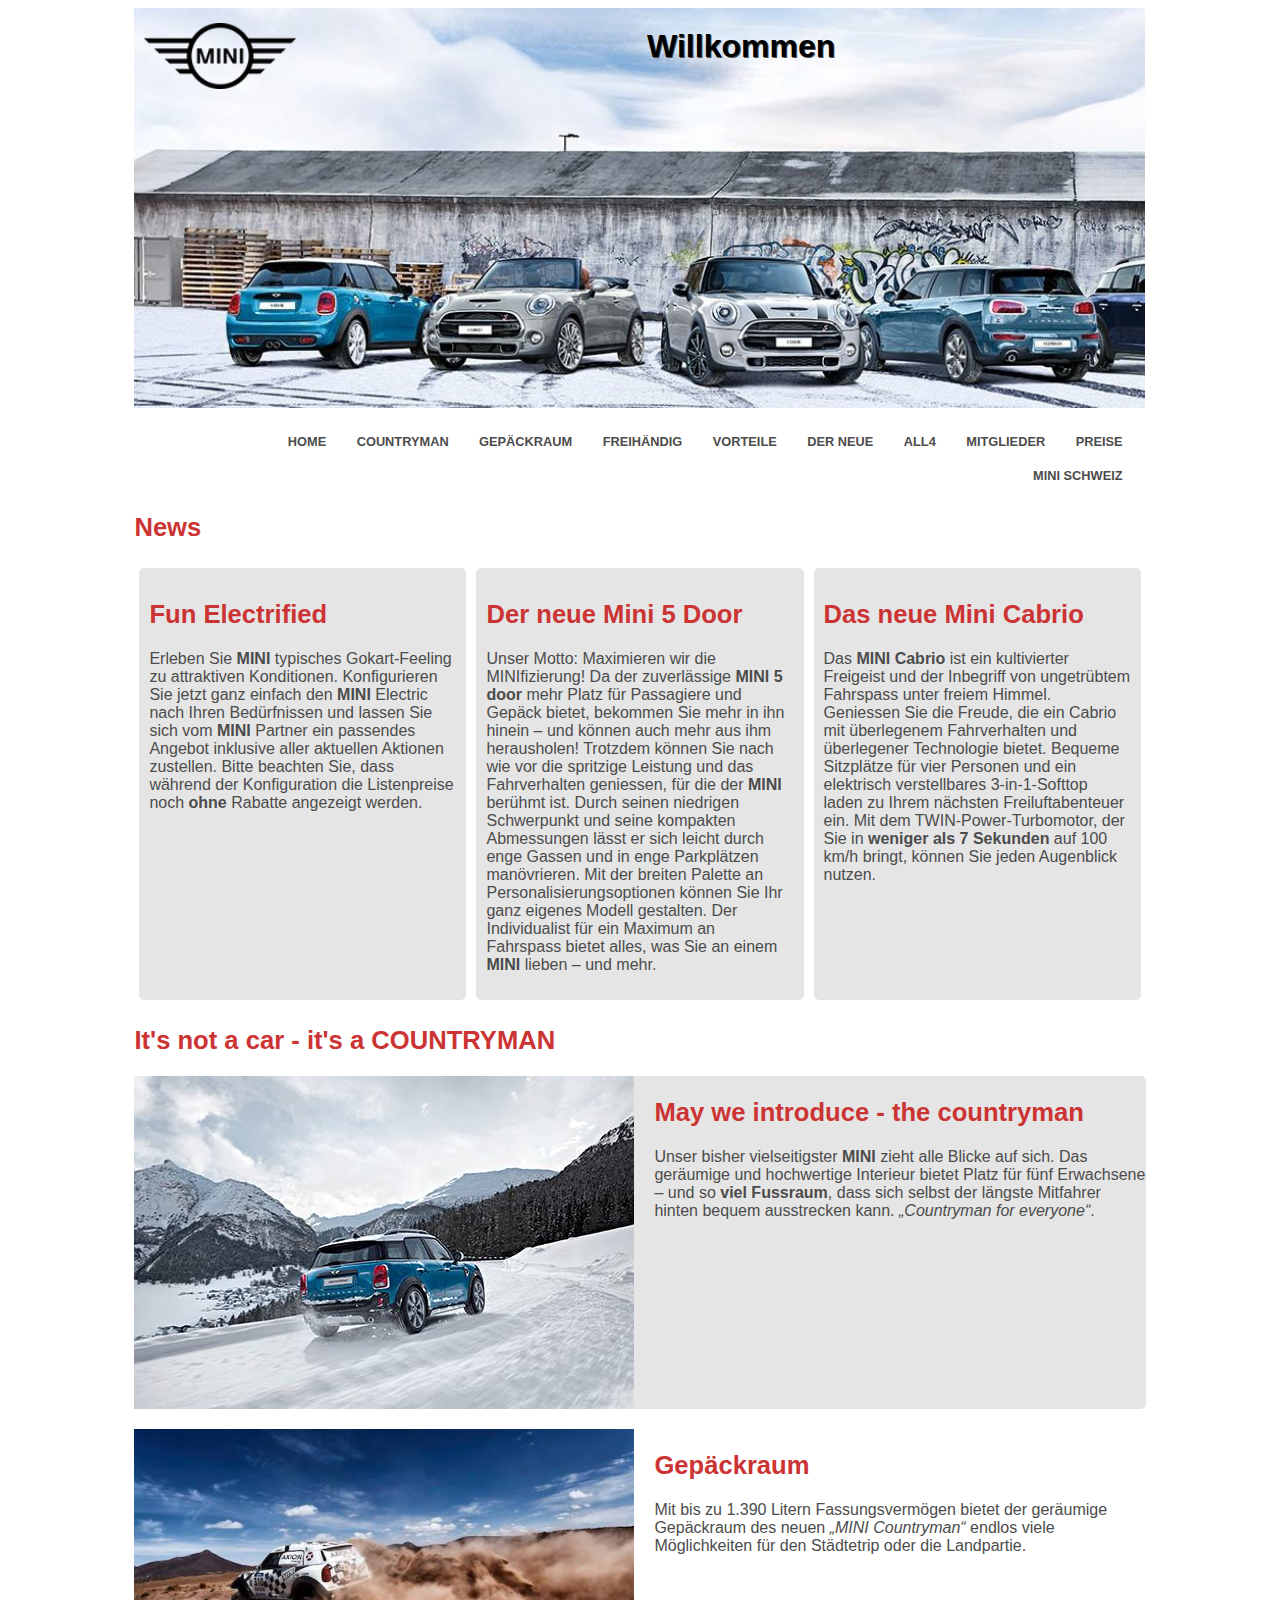
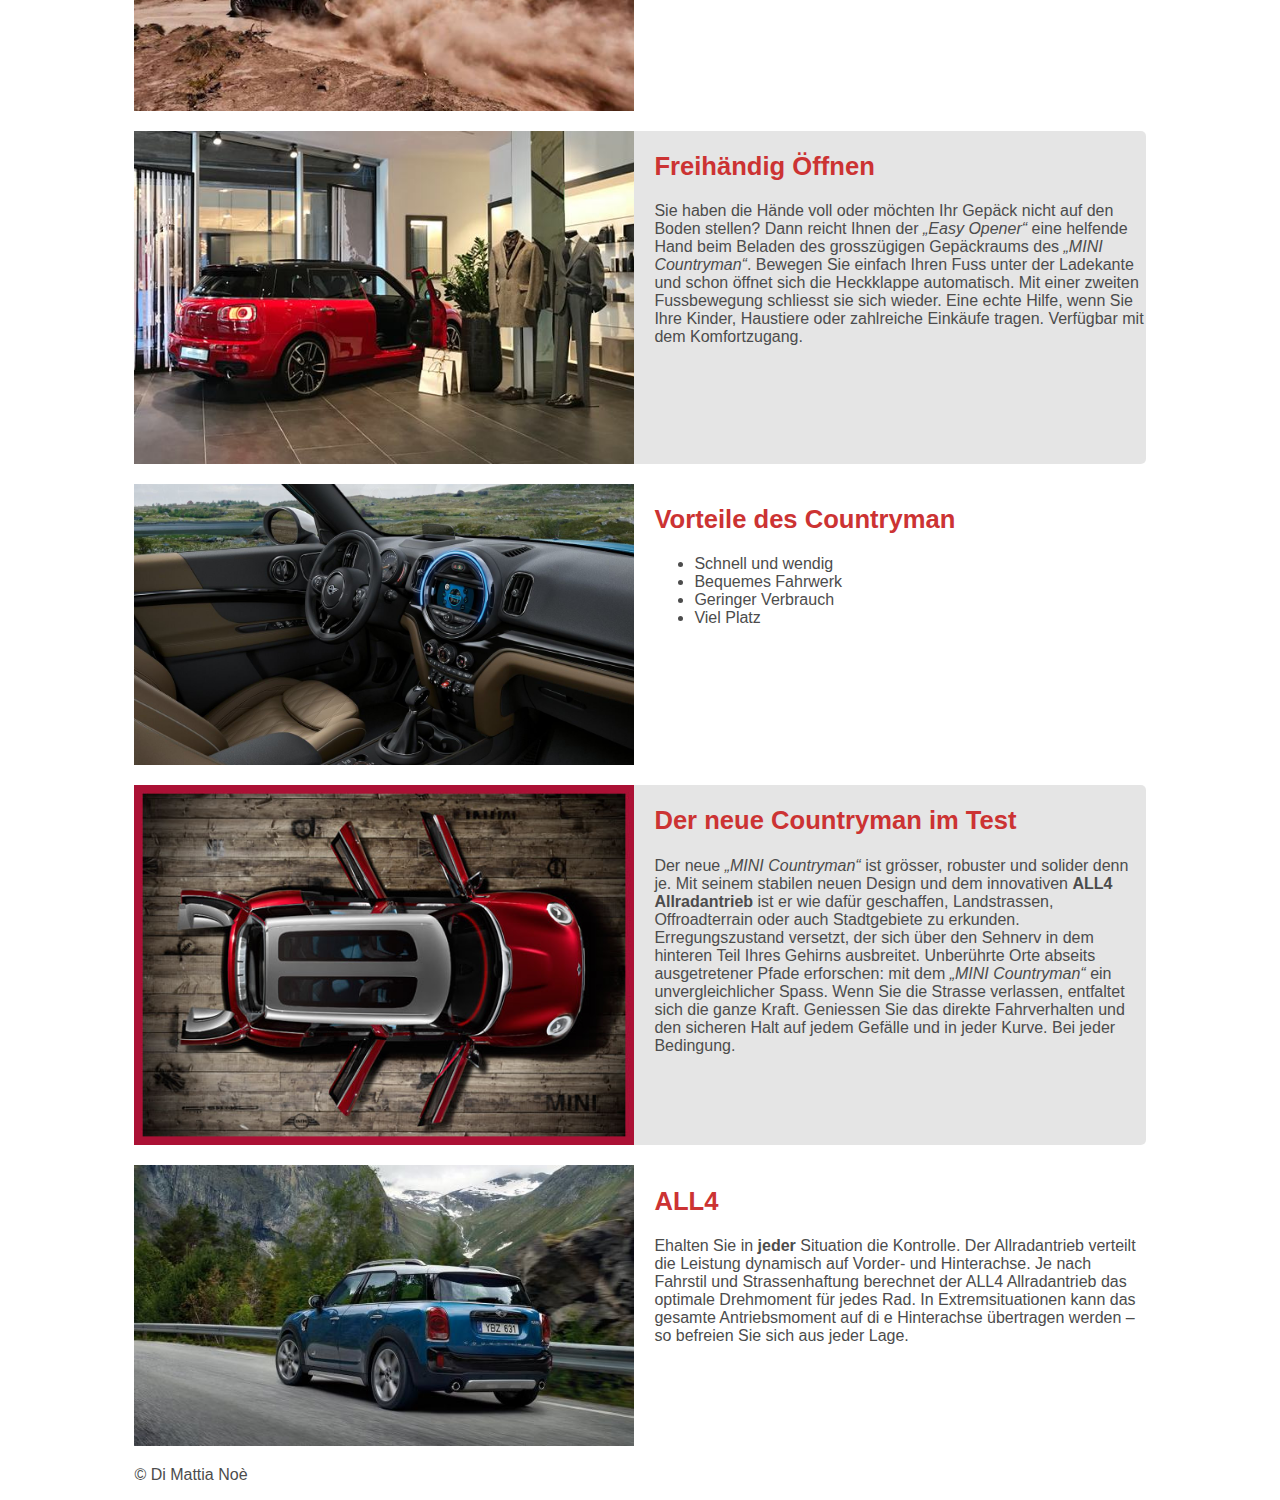
<file: index.html>
<!doctype HTML>
<html lang=de>
	<head>
		<title>Mini Club Site Home</title>
		<meta charset=UTF-8>	<!-- Zeichensatz UNICODE -->
		<meta name="viewport" content="width=device-width, initial-scale=1.0"> <!-- Responsiveness für Mobile Geräte -->
		<link rel="stylesheet" href="css/style.css"> <!-- Auf CSS stylesheet verlinken -->
	</head>

	<body>
		<div id=wrapper>
			<header>
				<h1 class="welcome">Willkommen</h1>
				<img src="assets/mini_logo.png" alt="Mini Firmen Logo" class="fl_left">
			</header>


			<nav>
				<ul class="navli">
					<li><a href="index.html">Home</a></li>
					<li><a href="#introduction">Countryman</a></li>
					<li><a href="#gepäckraum">Gepäckraum</a></li>
					<li><a href="#freihändig">Freihändig</a></li>
					<li><a href="#vorteile">Vorteile</a></li>
					<li><a href="#test">der neue</a></li>
					<li><a href="#all4">all4</a></li>
					<li><a href="pages/mitglieder.html">mitglieder</a></li>
					<li><a href="pages/preise.html">preise</a></li>
					<li><a href="https://www.mini.ch/" target="newtab">MINI Schweiz</a></li>
				</ul>
			</nav>


			<aside>
				<!--News-->
				<h2>News</h2>
				<div class="newswrap">
					<div class="boxwrap">
						<h2>Fun Electrified</h2>
						<p>Erleben Sie <strong>MINI</strong> typisches Gokart-Feeling zu attraktiven Konditionen. Konfigurieren Sie jetzt ganz einfach den <strong>MINI</strong> Electric nach Ihren Bedürfnissen und lassen Sie sich vom <strong>MINI</strong> Partner ein passendes Angebot inklusive aller aktuellen Aktionen zustellen. Bitte beachten Sie, dass während der Konfiguration die Listenpreise noch <strong>ohne</strong> Rabatte angezeigt werden.</p>
					</div> <!--Newsbox 1 close div-->

					<div class="boxwrap">
						<h2>Der neue Mini 5 Door</h2>
						<p>Unser Motto: Maximieren wir die MINIfizierung! Da der zuverlässige <strong>MINI 5 door</strong> mehr Platz für Passagiere und Gepäck bietet, bekommen Sie mehr in ihn hinein – und können auch mehr aus ihm herausholen! Trotzdem können Sie nach wie vor die spritzige Leistung und das Fahrverhalten geniessen, für die der <strong>MINI</strong> berühmt ist. Durch seinen niedrigen Schwerpunkt und seine kompakten Abmessungen lässt er sich leicht durch enge Gassen und in enge Parkplätzen manövrieren. Mit der breiten Palette an Personalisierungsoptionen können Sie Ihr ganz eigenes Modell gestalten. Der Individualist für ein Maximum an Fahrspass bietet alles, was Sie an einem <strong>MINI</strong> lieben – und mehr.</p>
					</div> <!--Newsbox 2 close div-->

					<div class="boxwrap">
						<h2>Das neue Mini Cabrio</h2>
						<p>Das <strong>MINI Cabrio</strong> ist ein kultivierter Freigeist und der Inbegriff von ungetrübtem Fahrspass unter freiem Himmel. Geniessen Sie die Freude, die ein Cabrio mit überlegenem Fahrverhalten und überlegener Technologie bietet. Bequeme Sitzplätze für vier Personen und ein elektrisch verstellbares 3-in-1-Softtop laden zu Ihrem nächsten Freiluftabenteuer ein. Mit dem TWIN-Power-Turbomotor, der Sie in <strong>weniger als 7 Sekunden</strong> auf 100 km/h bringt, können Sie jeden Augenblick nutzen.</p>
					</div> <!--Newsbox 3 close div-->
				</div> <!--Ganze News div close-->
			</aside>


			<section>
				<!--Hauptteil der Webseite-->
				<h2>It's not a car - it's a COUNTRYMAN</h2>
				<article id="introduction" class="one">
					<img src="img/erster_artikel.jpg" alt="countryman im Schnee"> <!--Bild mit der breite 500 implementiert-->
				<div class="flex">
					<h2>May we introduce - the countryman</h2>
					<p>Unser bisher vielseitigster <strong>MINI</strong> zieht alle Blicke auf sich. Das geräumige und hochwertige Interieur bietet Platz für fünf Erwachsene – und so <strong>viel Fussraum</strong>, dass sich selbst der längste Mitfahrer hinten bequem ausstrecken kann. <em>„Countryman for everyone“</em>.</p>
				</div> <!--Flex div close-->
				</article>

				<article id="gepäckraum" class="two">
					<img src="img/zweiter_artikel.jpg" alt="countryman in der Wüste">
				<div class="flex">
					<h2>Gepäckraum</h2>
					<p>Mit bis zu 1.390 Litern Fassungsvermögen bietet der geräumige Gepäckraum des neuen <em>„MINI Countryman“</em> endlos viele Möglichkeiten für den Städtetrip oder die Landpartie.</p>
				</div> <!--Flex div close-->
				</article>

				<article id="freihändig" class="one">
					<img src="img/dritter_artikel.jpg" alt="countryman im Laden">
				<div class="flex">
					<h2>Freihändig Öffnen</h2>
					<p>Sie haben die Hände voll oder möchten Ihr Gepäck nicht auf den Boden stellen? Dann reicht Ihnen der <em>„Easy Opener“</em> eine helfende Hand beim Beladen des grosszügigen Gepäckraums des <em>„MINI Countryman“</em>. Bewegen Sie einfach Ihren Fuss unter der Ladekante und schon öffnet sich die Heckklappe automatisch. Mit einer zweiten Fussbewegung schliesst sie sich wieder. Eine echte Hilfe, wenn Sie Ihre Kinder, Haustiere oder zahlreiche Einkäufe tragen. Verfügbar mit dem Komfortzugang.</p>
				</div> <!--Flex div close-->
				</article>

				<article id="vorteile" class="two">
					<img src="img/countryman_von_innen.jpg" alt="countryman Interieur">
				<div class="flex">
					<h2>Vorteile des Countryman</h2>
					<ul>
						<li>Schnell und wendig</li>
						<li>Bequemes Fahrwerk</li>
						<li>Geringer Verbrauch</li>
						<li>Viel Platz</li>
					</ul>
				</div> <!--Flex div closed-->
				</article>

				<article id="test" class="one">
					<img src="img/mini_von_oben.jpg" alt="mini von oben">
				<div class="flex">
					<h2>Der neue Countryman im Test</h2>
					<p>Der neue <em>„MINI Countryman“</em> ist grösser, robuster und solider denn je. Mit seinem stabilen neuen Design und dem innovativen <strong>ALL4 Allradantrieb</strong> ist er wie dafür geschaffen, Landstrassen, Offroadterrain oder auch Stadtgebiete zu erkunden. Erregungszustand versetzt, der sich über den Sehnerv in dem hinteren Teil Ihres Gehirns ausbreitet.
					Unberührte Orte abseits ausgetretener Pfade erforschen: mit dem <em>„MINI Countryman“</em> ein unvergleichlicher Spass. Wenn Sie die Strasse verlassen, entfaltet sich die ganze Kraft. Geniessen Sie das direkte Fahrverhalten und den sicheren Halt auf jedem Gefälle und in jeder Kurve. Bei jeder Bedingung.</p>
				</div> <!--Flex div closed-->
				</article>
				
				<article id="all4" class="two">
					<img src="img/countryman_unterwegs.jpg" alt="countryman in Action">	
				<div class="flex">
					<h2>ALL4</h2>
					<p>Ehalten Sie in <strong>jeder</strong> Situation die Kontrolle. Der Allradantrieb verteilt die Leistung dynamisch auf Vorder- und Hinterachse. Je nach Fahrstil und Strassenhaftung berechnet der ALL4 Allradantrieb das optimale Drehmoment für jedes Rad. In Extremsituationen kann das gesamte Antriebsmoment auf di e Hinterachse übertragen werden – so befreien Sie sich aus jeder Lage.</p>
				</div> <!--Flex div closed-->
				</article>
			</section>


			<footer>
				<p>&copy; Di Mattia Noè</p>
			</footer>
		</div> <!--ende wrapper div-->
	</body>
</html>
</file>
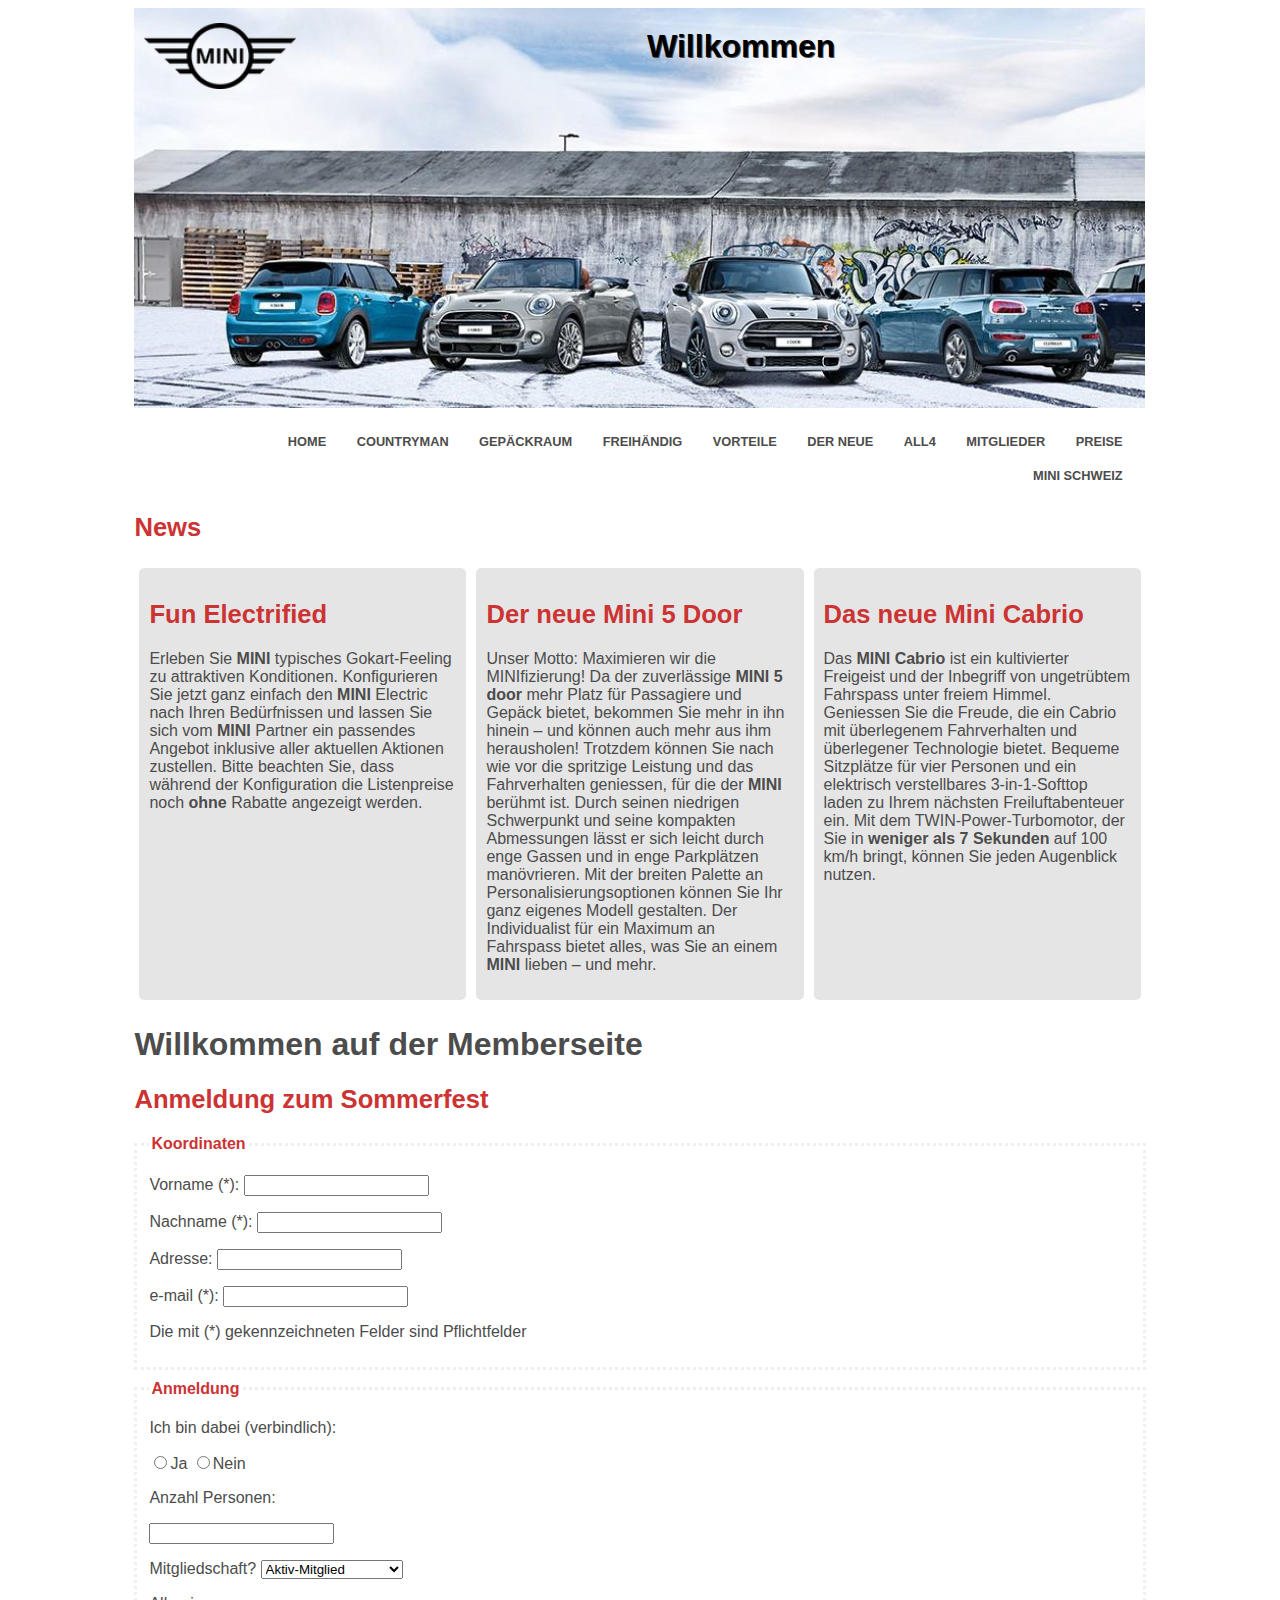
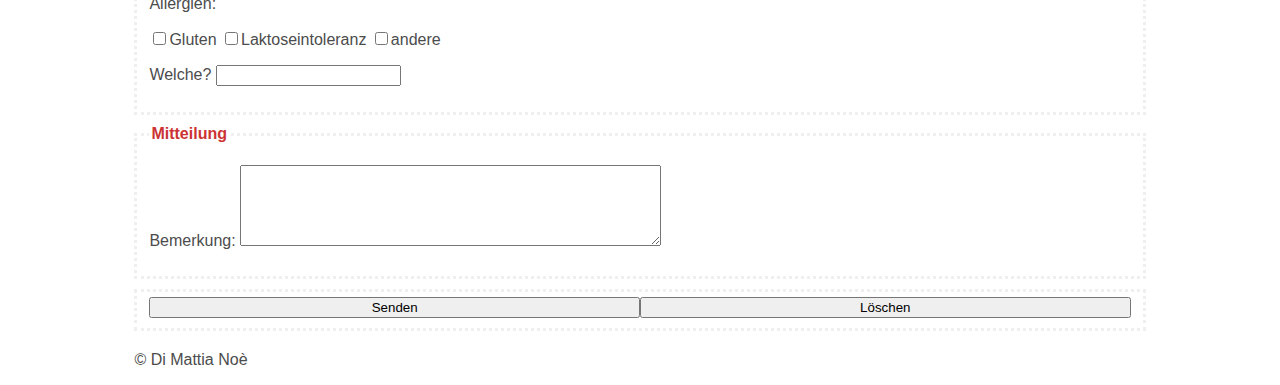
<file: pages/mitglieder.html>
<!doctype HTML>
<html lang=de>
	<head>
		<title>Mini Memberseite</title>
		<meta charset=UTF-8>	<!-- Zeichensatz UNICODE -->
		<meta name="viewport" content="width=device-width, initial-scale=1.0"> <!-- Responsiveness für Mobile Geräte -->
		<link rel="stylesheet" href="../css/style.css"> <!-- Auf CSS stylesheet verlinken -->
	</head>

	<body>
		<div id=wrapper>
			<header>
				<h1 class="welcome">Willkommen</h1>
				<img src="../assets/mini_logo.png" alt="Mini Firmen Logo" class="fl_left">
			</header>


			<nav>
				<ul class="navli">
					<li><a href="../index.html">Home</a></li>
					<li><a href="../index.html/#introduction">Countryman</a></li>
					<li><a href="../index.html/#gepäckraum">Gepäckraum</a></li>
					<li><a href="../index.html/#freihändig">Freihändig</a></li>
					<li><a href="../index.html/#vorteile">Vorteile</a></li>
					<li><a href="../index.html/#test">der neue</a></li>
					<li><a href="../index.html/#all4">all4</a></li>
					<li><a href="mitglieder.html">mitglieder</a></li>
					<li><a href="preise.html">preise</a></li>
					<li><a href="https://www.mini.ch/" target="newtab">MINI Schweiz</a></li>
				</ul>
			</nav>


			<aside>
				<!--News-->
				<h2>News</h2>
				<div class="newswrap">
					<div class="boxwrap">
						<h2>Fun Electrified</h2>
						<p>Erleben Sie <strong>MINI</strong> typisches Gokart-Feeling zu attraktiven Konditionen. Konfigurieren Sie jetzt ganz einfach den <strong>MINI</strong> Electric nach Ihren Bedürfnissen und lassen Sie sich vom <strong>MINI</strong> Partner ein passendes Angebot inklusive aller aktuellen Aktionen zustellen. Bitte beachten Sie, dass während der Konfiguration die Listenpreise noch <strong>ohne</strong> Rabatte angezeigt werden.</p>
					</div> <!--Newsbox 1 close div-->

					<div class="boxwrap">
						<h2>Der neue Mini 5 Door</h2>
						<p>Unser Motto: Maximieren wir die MINIfizierung! Da der zuverlässige <strong>MINI 5 door</strong> mehr Platz für Passagiere und Gepäck bietet, bekommen Sie mehr in ihn hinein – und können auch mehr aus ihm herausholen! Trotzdem können Sie nach wie vor die spritzige Leistung und das Fahrverhalten geniessen, für die der <strong>MINI</strong> berühmt ist. Durch seinen niedrigen Schwerpunkt und seine kompakten Abmessungen lässt er sich leicht durch enge Gassen und in enge Parkplätzen manövrieren. Mit der breiten Palette an Personalisierungsoptionen können Sie Ihr ganz eigenes Modell gestalten. Der Individualist für ein Maximum an Fahrspass bietet alles, was Sie an einem <strong>MINI</strong> lieben – und mehr.</p>
					</div> <!--Newsbox 2 close div-->

					<div class="boxwrap">
						<h2>Das neue Mini Cabrio</h2>
						<p>Das <strong>MINI Cabrio</strong> ist ein kultivierter Freigeist und der Inbegriff von ungetrübtem Fahrspass unter freiem Himmel. Geniessen Sie die Freude, die ein Cabrio mit überlegenem Fahrverhalten und überlegener Technologie bietet. Bequeme Sitzplätze für vier Personen und ein elektrisch verstellbares 3-in-1-Softtop laden zu Ihrem nächsten Freiluftabenteuer ein. Mit dem TWIN-Power-Turbomotor, der Sie in <strong>weniger als 7 Sekunden</strong> auf 100 km/h bringt, können Sie jeden Augenblick nutzen.</p>
					</div> <!--Newsbox 3 close div-->
				</div> <!--Ganze News div close-->
			</aside>


			<section>
				<h1>Willkommen auf der Memberseite</h1>
				<h2>Anmeldung zum Sommerfest</h2>

				<form id="somfestform" method="post" action="#" name="anmeldungsommer">	<!--Form Tag öffnen-->
					<fieldset>							<!--Fieldset macht eine Box-->
						<legend>Koordinaten</legend>	<!--Legend Gibt der Box eine Überschrift-->
						<p>
							<label for="vname">Vorname (*):</label>	<!--label ist die Bezeichung des Input Feldes-->
							<input id="vname" type="text" name="vname" required>	<!--input ist das input feld-->
						</p>
						<p>
							<label for="nname">Nachname (*):</label>
							<input id="nname" type="text" name="nname" required>
						</p>
						<p>
							<label for="address">Adresse:</label>
							<input id="address" type="text" name="adress">
						</p>
						<p>
							<label for="email">e-mail (*):</label>
							<input id="email" type="email" name="email" required>
						</p>
						<p>Die mit (*) gekennzeichneten Felder sind Pflichtfelder</p>
					</fieldset>

					<fieldset>
						<legend>Anmeldung</legend>
						<p>Ich bin dabei (verbindlich):</p>
						<p>				<!--Radio Buttons-->
							<input type="radio" name="teilnahme" value="ist dabei">Ja
							<input type="radio" name="teilnahme" value="ist nicht dabei">Nein
						</p>
						<p>
							<label for="anzahl">Anzahl Personen:</label>
						</p>
						<p>
							<input id="anzahl" type="text" name="anzahl">
						</p>
						<p>
							<label for="mitgliedschaft">Mitgliedschaft?</label>
							<select id="mitgliedschaft" name="mitgliedschaft">								<!--DropDown Menü-->
								<option value="Aktiv-Mitglied">Aktiv-Mitglied</option> 	<!--Optionen des DropDown Menüs-->
								<option value="Keine">Keine Mitgliedschaft</option>
							</select>
						</p>
						<p>
							<label for="allergien">Allergien:</label>
						</p>
						<p>
							<input id="allergien" type="checkbox" name="allergien">Gluten				<!--Checkboxen zur auswahl der Allergien-->
							<input type="checkbox" name="allergien">Laktoseintoleranz
							<input type="checkbox" name="allergien">andere
						</p>
						<p>
							<label for="besondereallergien">Welche?</label>
							<input id="besondereallergien" type="text" name="besondereallergien">
						</p>
					</fieldset>

					<fieldset>
						<legend>Mitteilung</legend>
						<p>
							<label for="bemerkung">Bemerkung:</label>
							<textarea id="bemerkung" name="bemerkung"	rows="5" cols="50"></textarea>	<!--Textfeld um eine Bemerkung zu schreiben-->
						</p>
					</fieldset>

					<fieldset>
						<input class="buttonform" type="submit" value="Senden">		<!--Form senden oder eingaben löschen-->
						<input class="buttonform" type="reset" value="Löschen">
					</fieldset>
				</form>	<!--Ende Form-->
			</section>	

			<footer>
				<p>&copy; Di Mattia Noè</p>
			</footer>
		</div> <!--ende wrapper div-->
		<script>

			function check(){
				var vorname = document.anmeldungsommer.vname.value; 
				var nachname = document.anmeldungsommer.nname.value;
				var email = document.anmeldungsommer.email.value;
				var empty = 'Brauche Input';

				if (vorname == "") {
					alert(empty);
					document.anmeldungsommer.vname.focus();
					return false;
				}

				if (nachname == ""){
					alert(empty);
					document.anmeldungsommer.nname.focus();
					return false;
				}

				if (email == "") {
					alert(empty);
					document.anmeldungsommer.email.focus();
					return false;
				}
			}
		</script>
	</body>
</html>
</file>
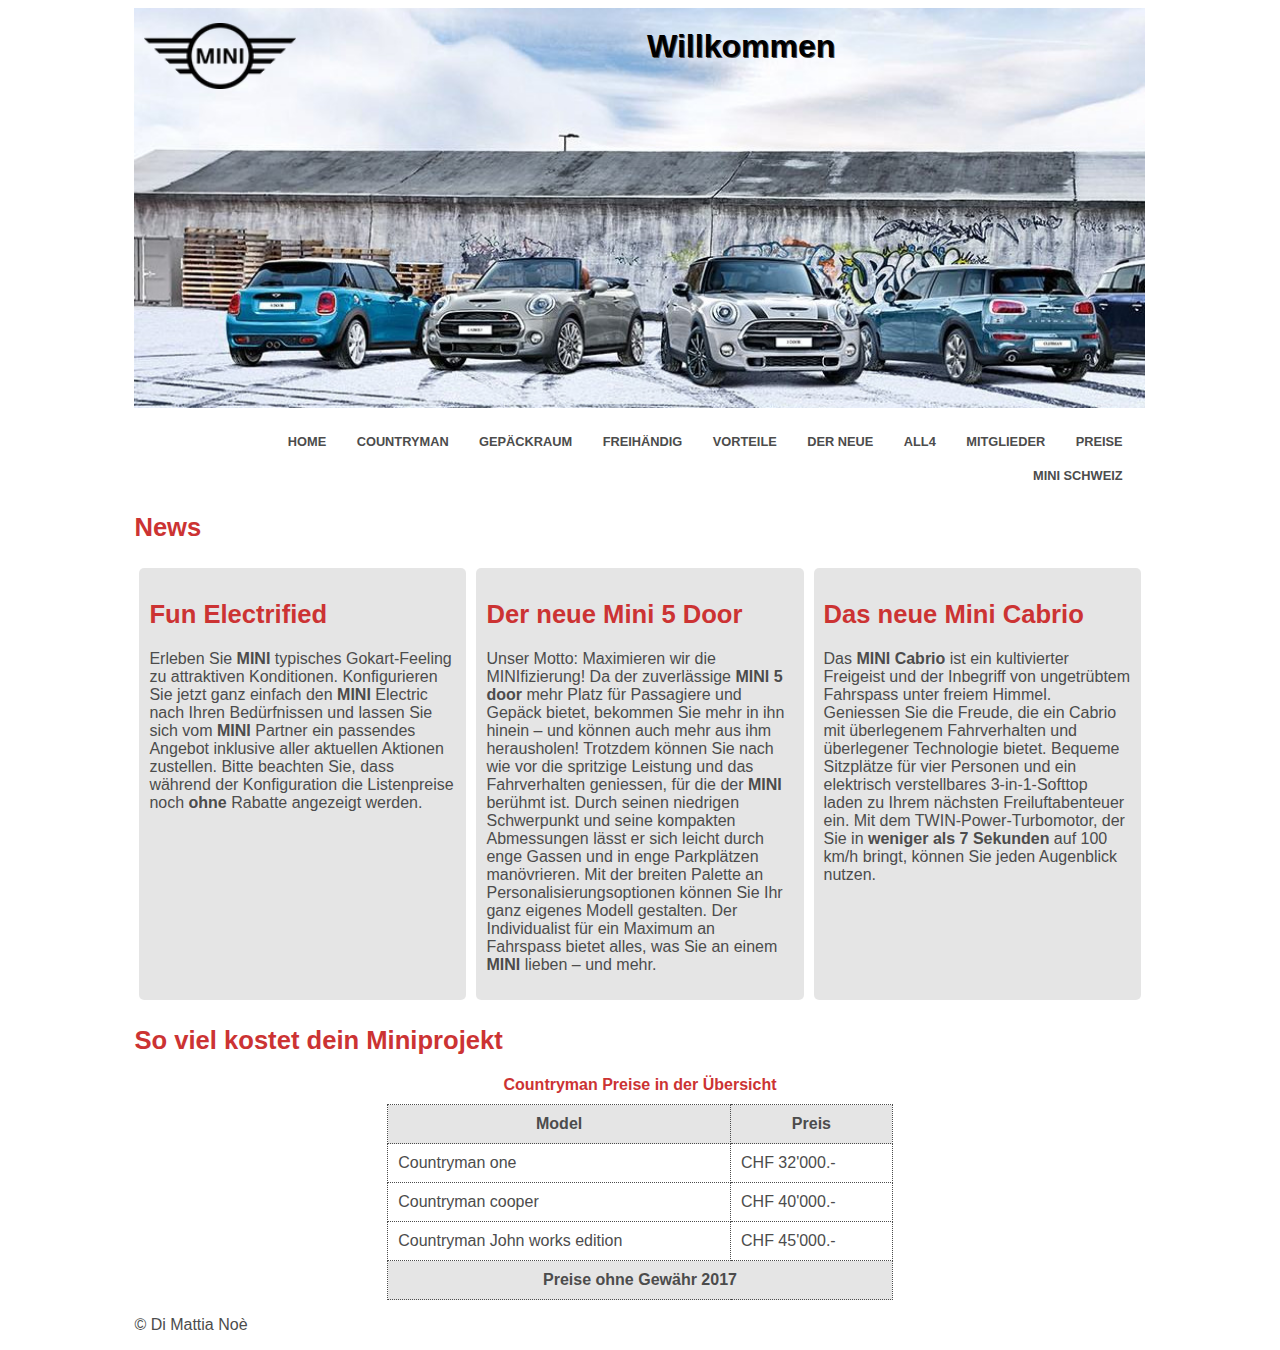
<file: pages/preise.html>
<!doctype HTML>
<html lang=de>
	<head>
		<title>Countryman Preise</title>
		<meta charset=UTF-8>	<!-- Zeichensatz UNICODE -->
		<meta name="viewport" content="width=device-width, initial-scale=1.0"> <!-- Responsiveness für Mobile Geräte -->
		<link rel="stylesheet" href="../css/style.css"> <!-- Auf CSS stylesheet verlinken -->
	</head>

	<body>
		<div id=wrapper>
			<header>
				<h1 class="welcome">Willkommen</h1>
				<img src="../assets/mini_logo.png" alt="Mini Firmen Logo" class="fl_left">
			</header>


			<nav>
				<ul class="navli">
					<li><a href="../index.html">Home</a></li>
					<li><a href="../index.html/#introduction">Countryman</a></li>
					<li><a href="../index.html/#gepäckraum">Gepäckraum</a></li>
					<li><a href="../index.html/#freihändig">Freihändig</a></li>
					<li><a href="../index.html/#vorteile">Vorteile</a></li>
					<li><a href="../index.html/#test">der neue</a></li>
					<li><a href="../index.html/#all4">all4</a></li>
					<li><a href="mitglieder.html">mitglieder</a></li>
					<li><a href="preise.html">preise</a></li>
					<li><a href="https://www.mini.ch/" target="newtab">MINI Schweiz</a></li>
				</ul>
			</nav>


			<aside>
				<!--News-->
				<h2>News</h2>
				<div class="newswrap">
					<div class="boxwrap">
						<h2>Fun Electrified</h2>
						<p>Erleben Sie <strong>MINI</strong> typisches Gokart-Feeling zu attraktiven Konditionen. Konfigurieren Sie jetzt ganz einfach den <strong>MINI</strong> Electric nach Ihren Bedürfnissen und lassen Sie sich vom <strong>MINI</strong> Partner ein passendes Angebot inklusive aller aktuellen Aktionen zustellen. Bitte beachten Sie, dass während der Konfiguration die Listenpreise noch <strong>ohne</strong> Rabatte angezeigt werden.</p>
					</div> <!--Newsbox 1 close div-->

					<div class="boxwrap">
						<h2>Der neue Mini 5 Door</h2>
						<p>Unser Motto: Maximieren wir die MINIfizierung! Da der zuverlässige <strong>MINI 5 door</strong> mehr Platz für Passagiere und Gepäck bietet, bekommen Sie mehr in ihn hinein – und können auch mehr aus ihm herausholen! Trotzdem können Sie nach wie vor die spritzige Leistung und das Fahrverhalten geniessen, für die der <strong>MINI</strong> berühmt ist. Durch seinen niedrigen Schwerpunkt und seine kompakten Abmessungen lässt er sich leicht durch enge Gassen und in enge Parkplätzen manövrieren. Mit der breiten Palette an Personalisierungsoptionen können Sie Ihr ganz eigenes Modell gestalten. Der Individualist für ein Maximum an Fahrspass bietet alles, was Sie an einem <strong>MINI</strong> lieben – und mehr.</p>
					</div> <!--Newsbox 2 close div-->

					<div class="boxwrap">
						<h2>Das neue Mini Cabrio</h2>
						<p>Das <strong>MINI Cabrio</strong> ist ein kultivierter Freigeist und der Inbegriff von ungetrübtem Fahrspass unter freiem Himmel. Geniessen Sie die Freude, die ein Cabrio mit überlegenem Fahrverhalten und überlegener Technologie bietet. Bequeme Sitzplätze für vier Personen und ein elektrisch verstellbares 3-in-1-Softtop laden zu Ihrem nächsten Freiluftabenteuer ein. Mit dem TWIN-Power-Turbomotor, der Sie in <strong>weniger als 7 Sekunden</strong> auf 100 km/h bringt, können Sie jeden Augenblick nutzen.</p>
					</div> <!--Newsbox 3 close div-->
				</div> <!--Ganze News div close-->
			</aside>


			<section>
				<h2>So viel kostet dein Miniprojekt</h2>
					<table id="preistable">
						<caption>Countryman Preise in der Übersicht</caption> <!--Überschrift der Tabelle-->
						<thead>												<!--Spalten Überschriften-->
							<tr> 											<!--Table Row (Zeile)-->
								<th>Model</th> 								<!--Table Header-->
								<th>Preis</th>
							</tr>
						</thead>
						<tbody>												<!--Spalten Inhalte-->
							<tr>
								<td>Countryman one</td>						<!--Table data (Zelle)-->
								<td>CHF 32'000.-</td>
							</tr>
							<tr>
								<td>Countryman cooper</td>	
								<td>CHF 40'000.-</td>
							</tr>
							<tr>
								<td>Countryman John works edition</td>		<!--Table data (Zelle)-->
								<td>CHF 45'000.-</td>
							</tr>
						</tbody>
						<tfoot>												<!--Footer der Tabelle-->
							<tr>
								<th colspan="2">Preise ohne Gewähr 2017</th>
							</tr>
						</tfoot>
					</table>
			</section>


			<footer>
				<p>&copy; Di Mattia Noè</p>
			</footer>
		</div> <!--ende wrapper div-->
	</body>
</html>
</file>
<file: css/style.css>
/*
CSS für Mini Seite SQ 4B
Änderungsdatum: 21.03.2024
Version: 3.0
Author: Noè Di Mattia
*/


/*GENERELLE STYLINGS*/

body {
	font-family:verdana, sans-serif; 				/*Font von allen elementen im Body*/
	color:#4c4c4c; 						/*Anthrazit Farbe für Body Text*/
}

#wrapper {
	width: 80%;							/*Breite vom Wrapper muss immer 80% sein*/
	margin: 0 auto;						/*Aussenabstand vom Wrapper ist Top und Bottom 0 und auf den Seiten automatisch (responsive)*/
	padding: 0px;						/*Padding auf allen Seiten auf 0 stellen, um die Automatische Voreinstellung des Browsers zu umgehen*/
	background-color: #FFFFFF;
}

h1 h2 {
	font-family:"century gothic";	
	color:#cc3333;
}

h1 {					
	font-size:2em;						/*Schriftgrösse auf 2em*/	
	font-weight:bold;					/*Schriftart auf Fett*/		
}

h2 {
	font-size:1.6em;
	color: #cc3333;
}

header{
	background-image: url("../assets/hintergrund_1.jpg");
	background-size: 100%;
	background-repeat: no-repeat;
	background-position: left;
	height: 400px;		
}

section img {
	max-width: 100%;					/*Maximale breite*/
	height: auto;
}



/* NAVIGATIONS STYLING */

/*Ganzes Navigations Element*/
nav ul {
	text-align: right; 					/*Text Rechtsbündig machen*/
	list-style: none;					/*Bulletpoints entfernen*/
}

/*Navigations Liste Styling*/
nav ul li {
	border:3px solid transparent; 		/*Transparente Border zu listen hinzufügen, damit sie nicht herum rutschen, wenn drüber gehovert wird*/
	display:inline-block; 				/*Liste Horizontal ausrichten*/
	padding: 5px 10px 5px 0;			/*Innenabstand*/
	margin-right:10px;						/*Aussenabstand*/
}

/*Darstellung der links*/
nav ul li a {
	text-decoration: none;				/*Unterstrich entfernen*/
	color:#4c4c4c;						/*Link Farbe Grau*/
	font-weight: bold;					/*Fetter Text*/
	text-transform: uppercase;			/*Grossbuchstaben*/
	font-size: 0.8em;					/*Text Grösse*/
}

/*Styling wenn der Mauszeiger auf einem Link ist*/
nav ul li a:hover {
	border-bottom: 2px solid #4c4c4c;	/*Rahmen in Schwarz anzeigen*/
}

/* aside styling */

.newswrap {
	display: flex;
	flex-wrap: wrap; /* responsive */
}

.newswrap > * { /* responsive */
	flex: 1 1 0%;
}

.box_wrap {
	padding: 10px;
	background: rgba(0,0,0,0.1);
	margin: 5px;
	border-radius: 5px;
}

/*Tabelle auf Preise.html*/
#preistable {
	width: 50%;
	margin: 0	auto;	/*Zentrieren*/
}

table caption {
	color: #cc3333;
	font-weight: bold;
	margin-bottom: 10px;
}

#preistable, th, td {
	padding: 10px;
	border-style: dotted;		/*Rahmen ist gepunktet*/
	border-color: #4c4c4c;
	border-width: thin;			/*Dünner Rahmen*/
	border-collapse: collapse;	/*Spalten fallen zusammen (keine abstände zwischen den zellen)*/
}

#preistable thead th{
	font-weight: bold;
	text-align: center;
	background-color: rgba(0,0,0,0.1);
}

#preistable tfoot th {
	font-weight: bold;
	text-align: center;
	background-color: rgba(0, 0, 0, 0.1);	/*RGBA farbe -> Alphakanal auf 0.1*/
}



/*Form auf mitglieder.html*/
#somfestform {
	margin: 20px auto;
}

#somfestform fieldset {
	border-style: dotted;
	border-width: initial;
	margin: 10px auto;
}

#somfestform fieldset legend{
	font-weight: bold;
	color: #cc3333;
}

#somfestform label {
	width: 10em;
}

#somfestform input {
	display: inline-block;
}

.buttonform {
	display: inline-block;	/*Buttons werden zu inline-block elementen*/
	float: left;			/*float left positioniert die block elemente nebeneinander*/
	width: 50%;				
}



/*Platzierungen mit Float und Flex*/

/*Mini Logo*/
.fl_left {
	float: left;
	width: 15%;
	padding-left: 10px;
	margin-top: 15px;
}

/*h1*/
.welcome {
	float: right;
	width: 80%;
	color: #000000;
	margin-top: 2%;
	text-align: center;
	text-shadow: 1px 1px #4c4c4c;
}

/*Ganze News*/
.newswrap {
	display: flex;
		flex-wrap: wrap;
}

/*Children elemente von newswrap mit flex ansprechen*/
.newswrap > * {
	felx: 1 1 0%;
}

/*News Boxen*/
.boxwrap {
	background-color: rgba(0, 0, 0, 0.1);
	padding: 10px;
	margin: 5px;
	border-radius: 5px; /*Abrundung der News Boxen*/
}


/*Atricles*/
.one {
	display: flex;
	margin-bottom: 20px;
	justify-content: space-between;
	background-color: rgba(0, 0, 0, 0.1);
	border-radius: 5px;
	flex-wrap: wrap;
}

.two {
	display: flex;
	margin-bottom: 20px;
	justify-content: space-between;
	border-radius: 5px;
	flex-wrap: wrap;
}

.one > * {
	flex: 1 1 20%;
}

.two > * {
	flex: 1 1 20%;
}

.flex {
	width: 60%;
	margin-left: 20px;
}

article img {
	max-width: 500px;
	height: auto;
}

/*Media Querys*/

@media only screen and (min-width: 320px) and (max-width: 768px) {
	header {
		font-size: 0.7em;
		height: 200px;
	}

	section img {
		max-width: 100%;
	}
}
</file>
